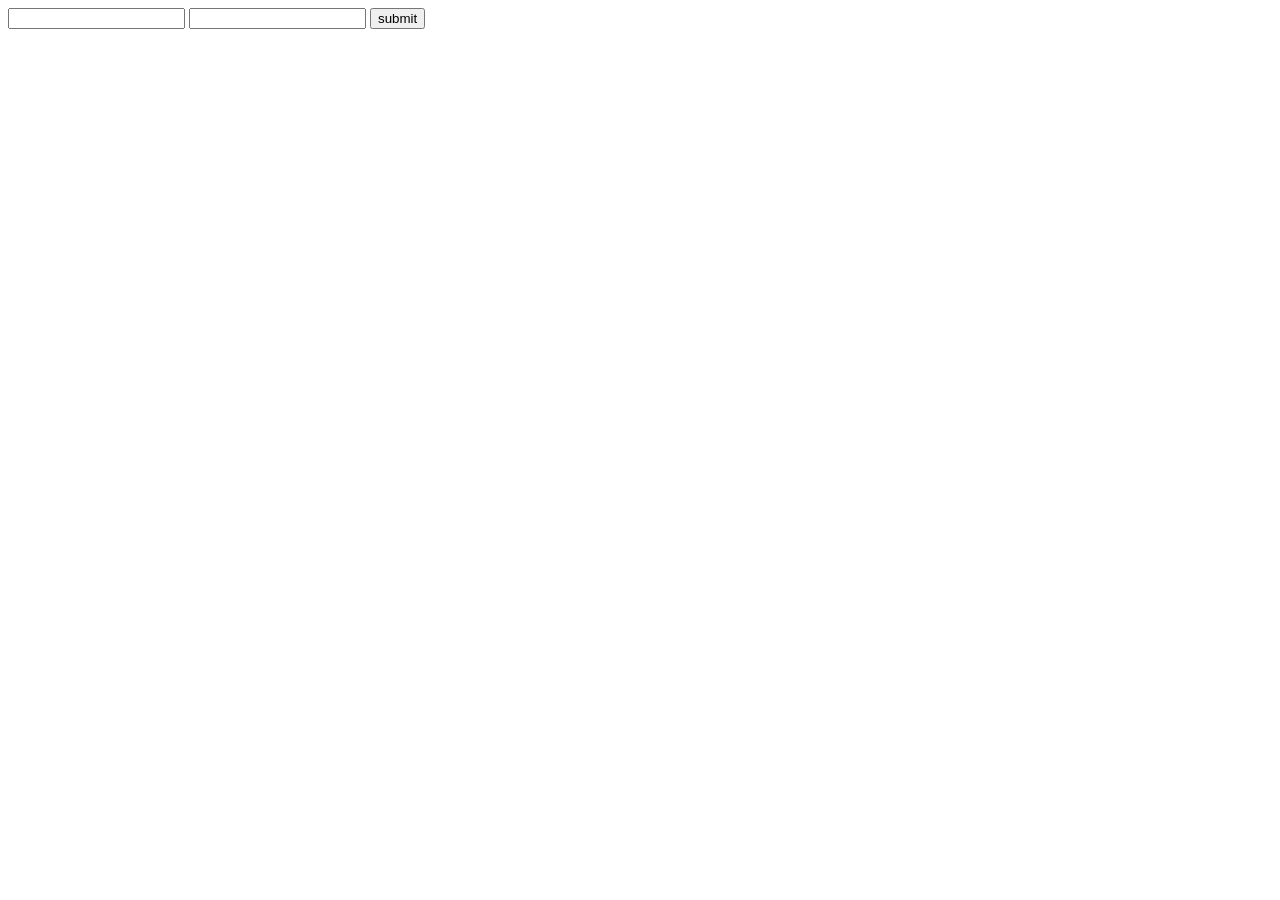
<file: node.js/lecture_25/index.html>
<!DOCTYPE html>
<html lang="en">
<head>
    <meta charset="UTF-8">
    <meta name="viewport" content="width=device-width, initial-scale=1.0">
    <title>Document</title>
</head>
<body>
    <form action="/submit" method="POST">
        <input type="text" id="name" name="name">
        <input type="email" id="email" name="email" >
        <button> submit</button>
    </form>
</body>
</html>
</file>
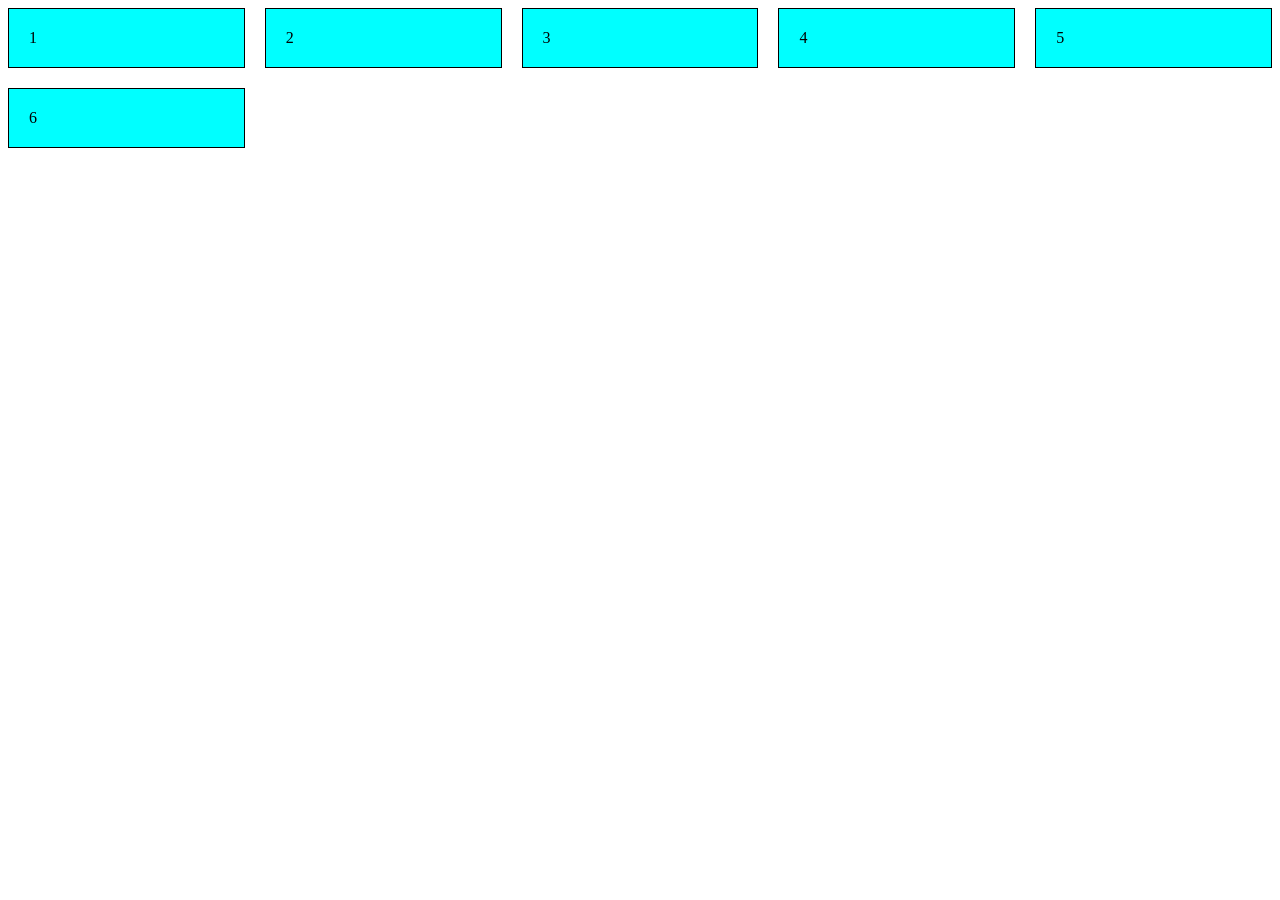
<file: grid.html>
<!DOCTYPE html>
<html lang="en">
<head>
    <meta charset="UTF-8">
    <meta name="viewport" content="width=device-width, initial-scale=1.0">
    <title>Document</title>
    <link rel="stylesheet" href="grid.css">
</head>
<body>
<div class="container">
    <div class="item">1</div>
    <div class="item">2</div>
    <div class="item">3</div>
    <div class="item">4</div>
    <div class="item">5</div>
    <div class="item">6</div>
</div>
</body>
</html>
</file>
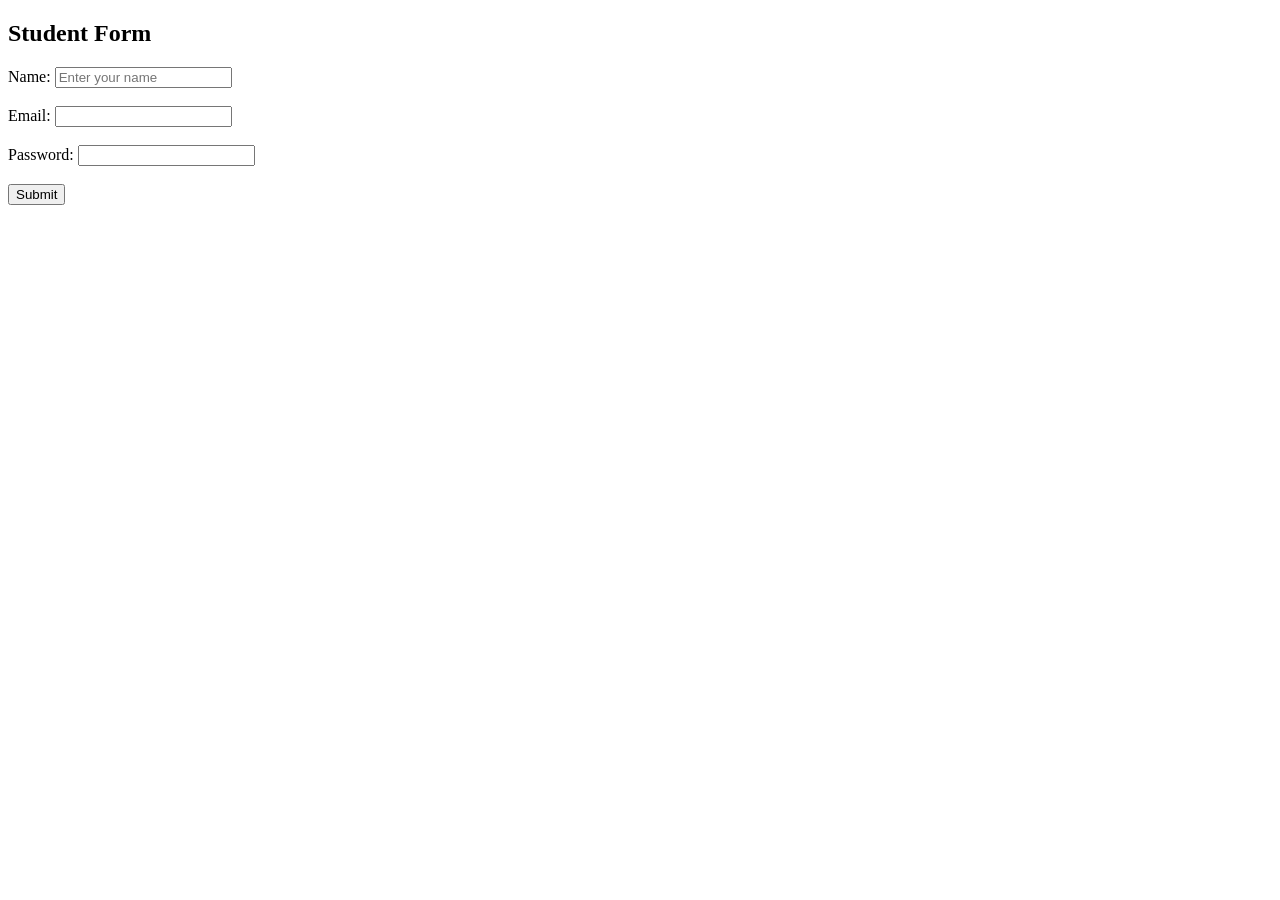
<file: lecture 3/form.html>
<!DOCTYPE html>
<html lang="en">
<head>
    <meta charset="UTF-8">
    <meta name="viewport" content="width=device-width, initial-scale=1.0">
    <title>Document</title>
</head>
<body>
<h2>Student Form</h2>
<form action="submit.php" method="post">
Name:
<input type="text" name="name" placeholder="Enter your name"><br><br>
Email:
<input type="email" name="email"><br><br>
Password:
<input type="password" name="password"><br><br>
<input type="submit" value="Submit">
</form>
</body>
</html>
</file>
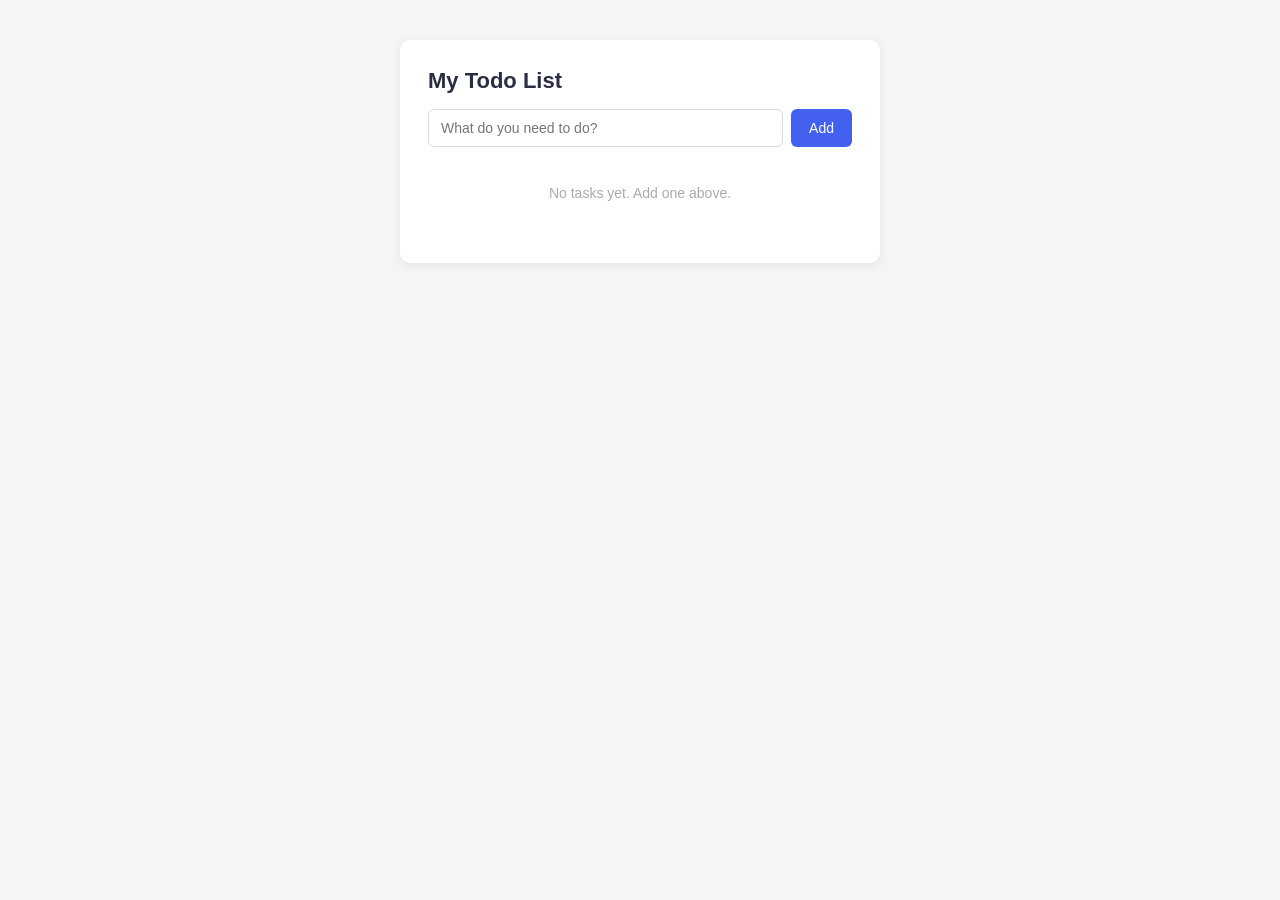
<file: 30_06_26/Task_1/todo.html>
<!DOCTYPE html>
<html lang="en">

<head>
    <meta charset="UTF-8">
    <meta name="viewport" content="width=device-width, initial-scale=1.0">
    <title>Todo-Application</title>
    <link rel="stylesheet" href="todo.css">
</head>

<body>
    <div class="container">
        <h1>My Todo List</h1>

        <div class="input-row">
            <input type="text" id="todoInput" placeholder="What do you need to do?">
            <button id="addBtn">Add</button>
        </div>

        <ul id="todoList"></ul>
        <div class="counter" id="counter"></div>
    </div>
    <script src="todo.js"></script>
</body>

</html>
</file>
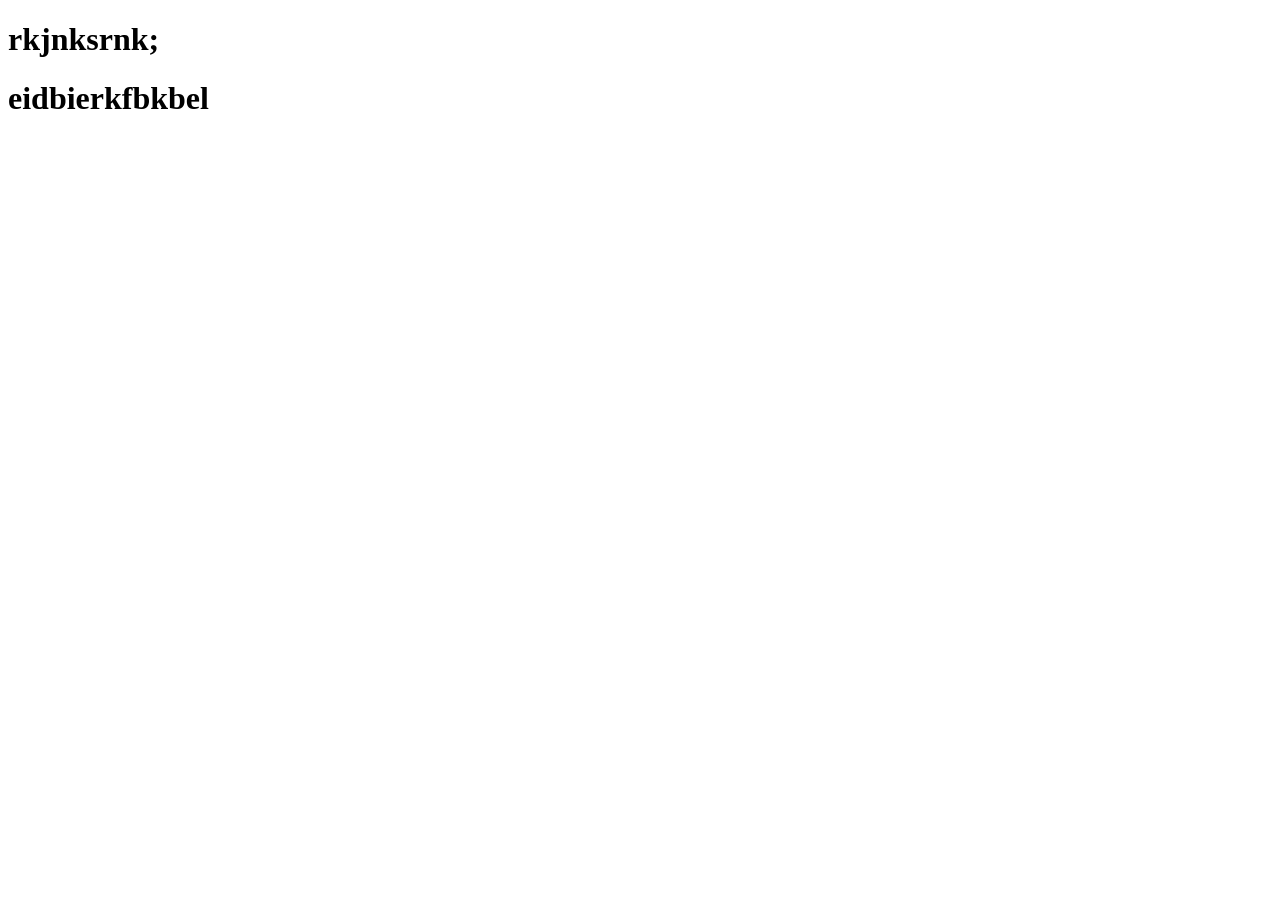
<file: node.js/lecture_24/basic.html>
<!DOCTYPE html>
<html lang="en">
<head>
    <meta charset="UTF-8">
    <meta name="viewport" content="width=device-width, initial-scale=1.0">
    <title>Document</title>
</head>
<body>
    <h1>rkjnksrnk;</h1>
    <h1>eidbierkfbkbel</h1>
</body>
</html>
</file>
<file: grid.css>
.container{
    display: grid;
    grid-template-columns: repeat(auto-fit,minmax(200px,1fr));
    gap: 20px;
}
.item{
    background-color: aqua;
    border: 1px solid black;
    padding:20px;
}



<div class="slider">
    <div class="image"><img src="luffy1.jpg"></div>
    <div class="image"><img src="luffy2.jpg"></div>
    <div class="image active"><img src="luffy3.jpg"></div>
    <div class="image"><img src="luffy4.jpg"></div>
    <div class="image"><img src="luffy5.jpg"></div>
</div>
</file>
<file: 30_06_26/Task_1/todo.css>
* { box-sizing: border-box; }
  body {
    font-family: 'Segoe UI', Arial, sans-serif;
    background: #f4f5f7;
    margin: 0;
    padding: 40px 20px;
    display: flex;
    justify-content: center;
  }
  .container {
    background: #fff;
    width: 100%;
    max-width: 480px;
    border-radius: 10px;
    box-shadow: 0 2px 10px rgba(0,0,0,0.08);
    padding: 28px;
  }
  h1 {
    margin-top: 0;
    font-size: 22px;
    color: #2b2d42;
  }
  .input-row {
    display: flex;
    gap: 8px;
    margin-bottom: 18px;
  }
  #todoInput {
    flex: 1;
    padding: 10px 12px;
    border: 1px solid #d8dadf;
    border-radius: 6px;
    font-size: 14px;
  }
  #addBtn {
    background: #4361ee;
    color: #fff;
    border: none;
    padding: 0 18px;
    border-radius: 6px;
    cursor: pointer;
    font-size: 14px;
  }
  #addBtn:hover { background: #3a52d4; }
 
  ul { list-style: none; padding: 0; margin: 0; }
  li {
    display: flex;
    align-items: center;
    gap: 10px;
    padding: 10px 6px;
    border-bottom: 1px solid #eee;
  }
  li:last-child { border-bottom: none; }
  li.done .todo-text { text-decoration: line-through; color: #9a9a9a; }
  .todo-text {
    flex: 1;
    font-size: 15px;
    word-break: break-word;
    cursor: pointer;
  }
  .edit-input {
    flex: 1;
    padding: 6px 8px;
    border: 1px solid #4361ee;
    border-radius: 4px;
    font-size: 14px;
  }
  .icon-btn {
    background: none;
    border: none;
    cursor: pointer;
    font-size: 15px;
    padding: 4px 6px;
    border-radius: 4px;
  }
  .icon-btn:hover { background: #f0f0f0; }
  .empty-msg {
    text-align: center;
    color: #aaa;
    font-size: 14px;
    padding: 20px 0;
  }
  .counter {
    margin-top: 14px;
    font-size: 12px;
    color: #888;
    text-align: right;
  }
</file>
